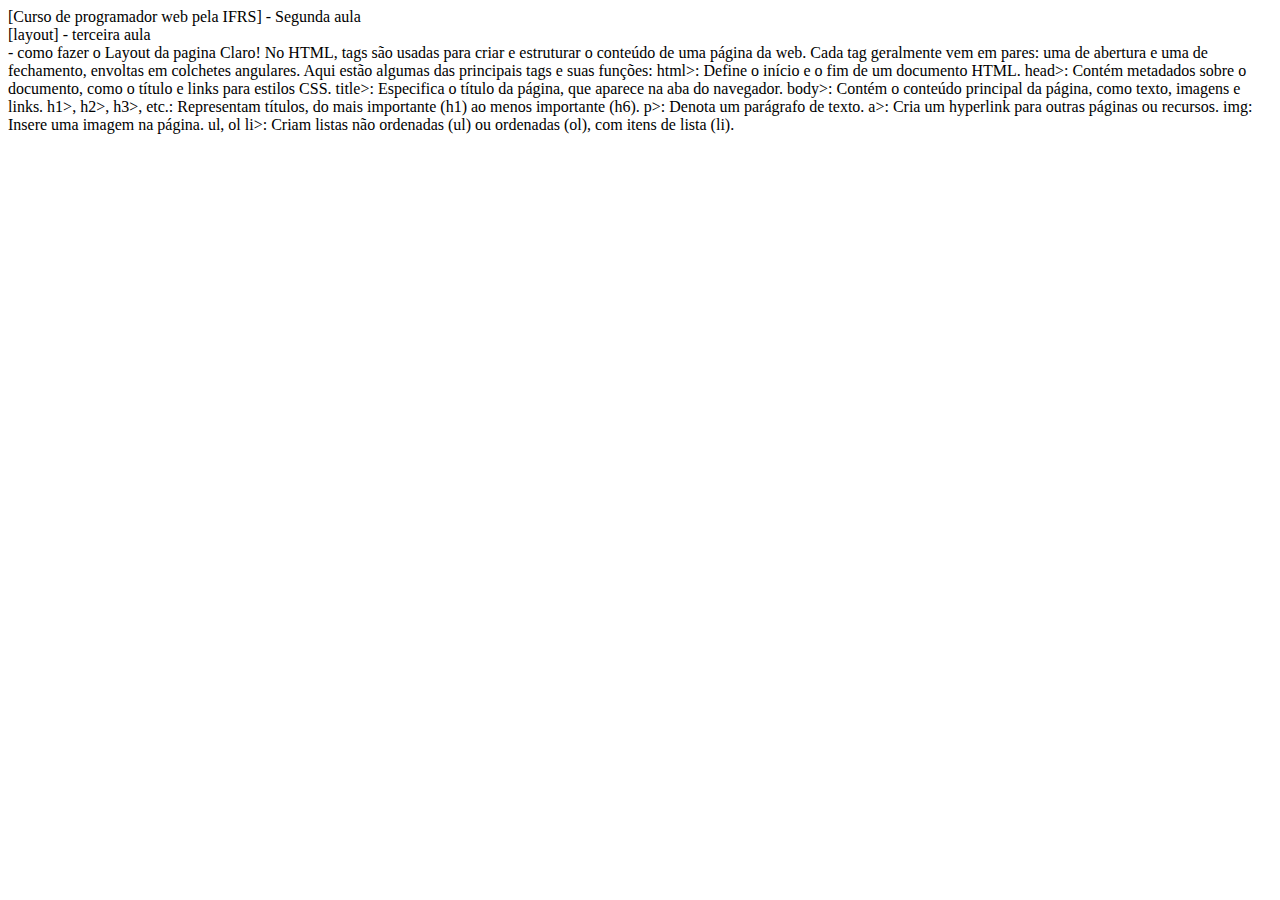
<file: Index.html>
<!DOCTYPE html>
<html lang="pt-br">
<head>
    <meta charset="UTF-8">
    <meta name="viewport" content="width=device-width, initial-scale=1.0">
    <title>OLA MUNDO DE NOVO</title>
</head>
<body>
    [Curso de programador web pela IFRS] - Segunda aula <br>
    [layout] - terceira aula <br>
     - como fazer o Layout da pagina
     Claro! No HTML, tags são usadas para criar e estruturar o conteúdo de uma página da web. Cada tag geralmente vem em pares: uma de abertura e uma de fechamento, envoltas em colchetes angulares.

     Aqui estão algumas das principais tags e suas funções:
     
     html>: Define o início e o fim de um documento HTML.
     
     head>: Contém metadados sobre o documento, como o título e links para estilos CSS.
     
     title>: Especifica o título da página, que aparece na aba do navegador.
     
     body>: Contém o conteúdo principal da página, como texto, imagens e links.
     
     h1>, h2>, h3>, etc.: Representam títulos, do mais importante (h1) ao menos importante (h6).
     
     p>: Denota um parágrafo de texto.
     
     a>: Cria um hyperlink para outras páginas ou recursos.
     
     img: Insere uma imagem na página.
     
     ul, ol li>: Criam listas não ordenadas (ul) ou ordenadas (ol), com itens de lista (li).
</body>
</html>
</file>
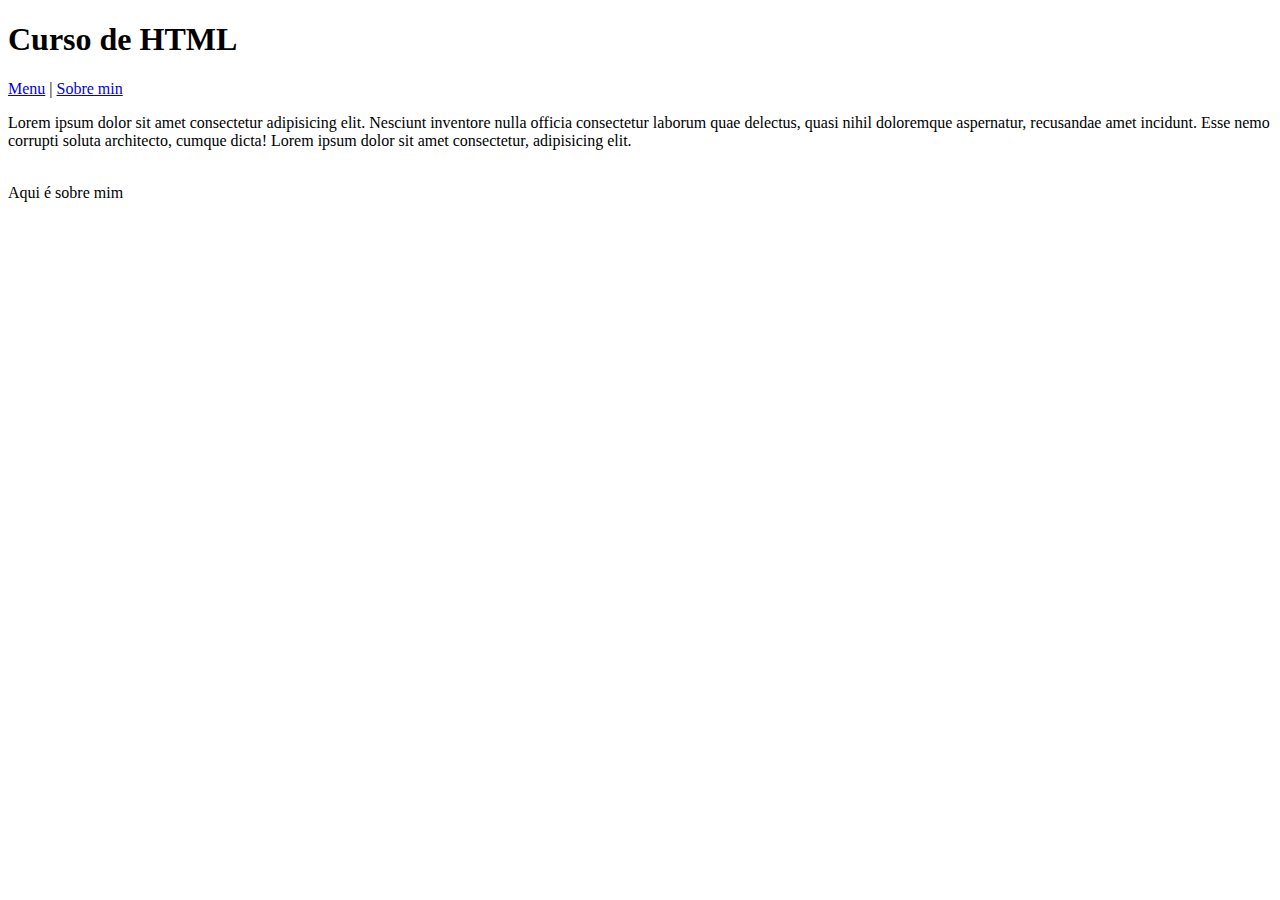
<file: Contato.html>
<!DOCTYPE html>
<html lang="pt-br">
<head>
    <meta charset="UTF-8">
    <meta name="viewport" content="width=device-width, initial-scale=1.0">
    <title> Contato </title>
</head>
<body>
    <!--aULA 07 - LINKS-->
    <header>
        <h1>Curso de HTML</h1>
    </header>
    <nav>
        <a href="Index3.html">Menu</a> |
        <a href="sobremin.html">Sobre min</a>
    </nav>

    <section>
        <p>Lorem ipsum dolor sit amet consectetur adipisicing elit. Nesciunt inventore nulla officia consectetur laborum quae delectus, quasi nihil doloremque aspernatur, recusandae amet incidunt. Esse nemo corrupti soluta architecto, cumque dicta! Lorem ipsum dolor sit amet consectetur, adipisicing elit.</p>
    </section> <br>
    <footer>Aqui é sobre mim</footer>
</body>
</html>
</file>
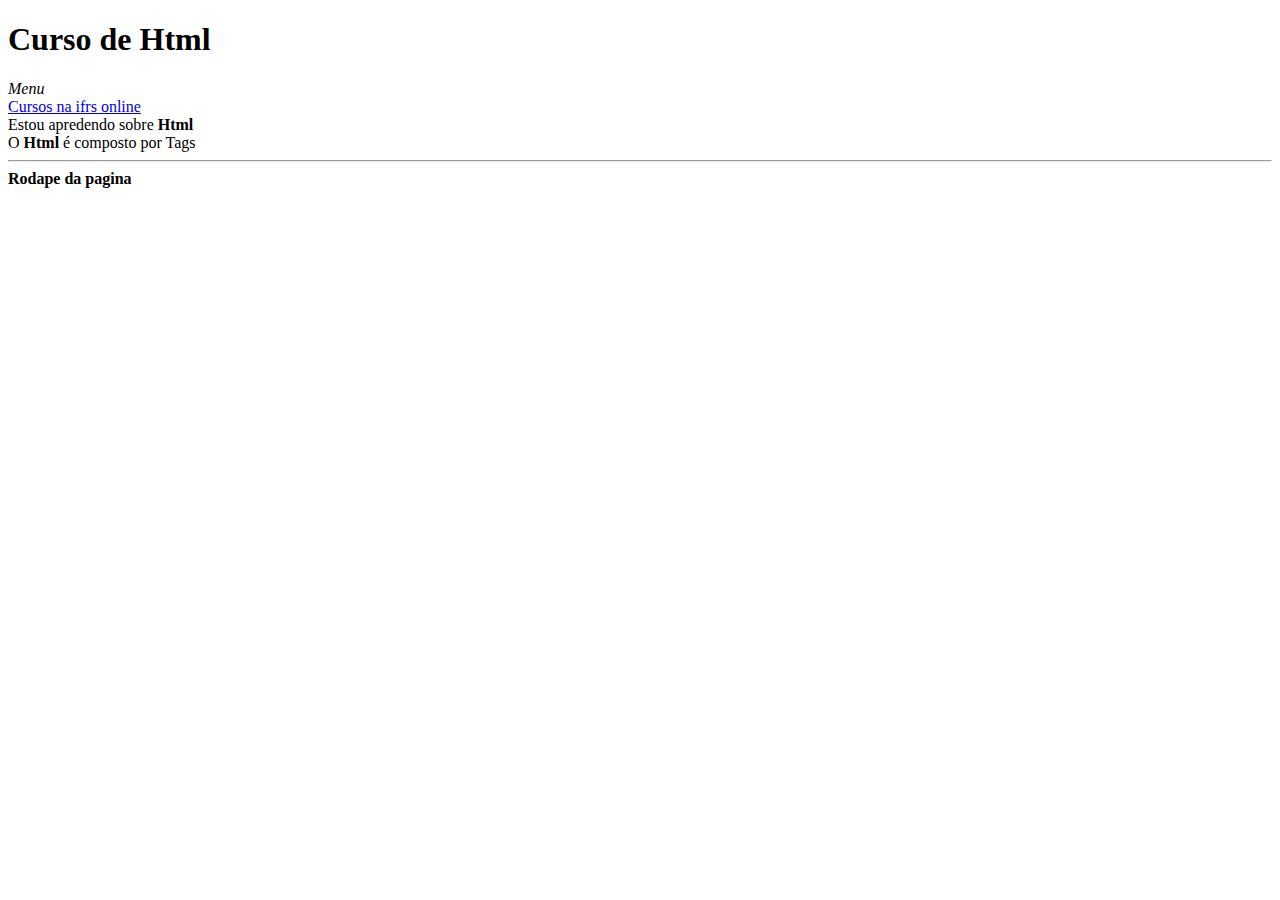
<file: index2.html>
<!DOCTYPE html>
<html lang="en">
<head>
    <meta charset="UTF-8">
    <meta name="viewport" content="width=device-width, initial-scale=1.0">
    <title>Olá mundo - teste</title>
</head>
<body>
    <!-- Aula 01: introdução ao desenvolvimeto -->
    <!-- Aula 02: Primeiro passos-->
    <!-- Aula 03: Tags html-->
     <!-- Aula 04: formatação-->
      <!-- Aula 05: links-->
       
    <header>
        
        <h1> Curso de Html </h1>
    </header>
    <nav>
        <i>Menu</i>
    </nav>
    <section>
        <a href="https://estude.ifrs.edu.br/">Cursos na ifrs online</a>
       <br>Estou apredendo sobre <b>Html</b> <br>
       O <b>Html</b>  é composto por Tags
       <hr>
    </section>
    <footer>
       <b> Rodape da pagina</b>
    </footer>
</body>
</html>
</file>
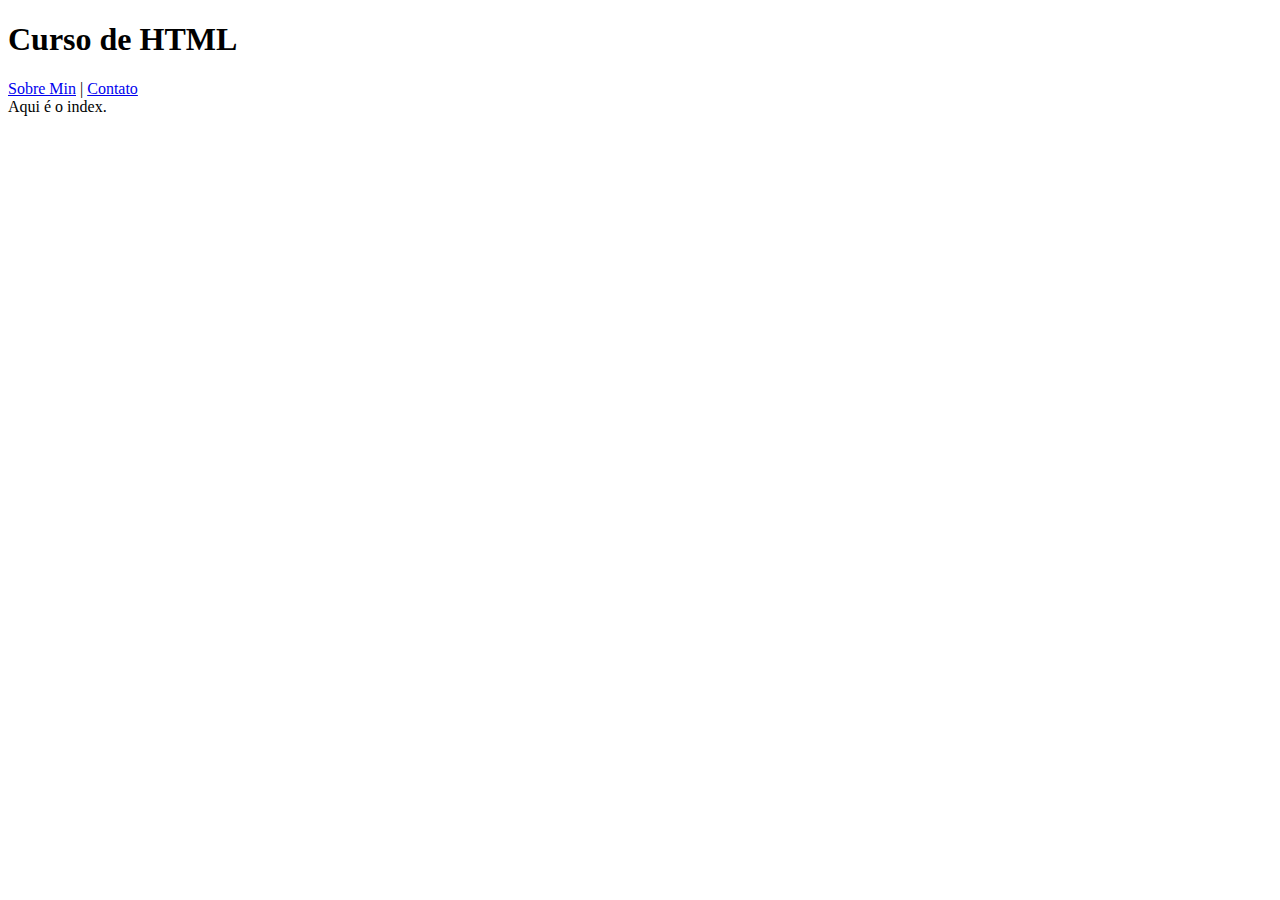
<file: Index3.html>
<!DOCTYPE html>
<html lang="pt-br">
<head>
    <meta charset="UTF-8">
    <meta name="viewport" content="width=device-width, initial-scale=1.0">
    <title>Index - 3</title>
</head>
<body>
    <!--aULA 07 - LINKS-->
    <header>
        <h1>Curso de HTML</h1>
    </header>
    <nav>
        <a href="sobremin.html">Sobre Min</a> |
        <a href="Contato.html">Contato</a>
    </nav>
    <section> Aqui é o index.</section>
    <footer></footer>
</body>
</html>
</file>
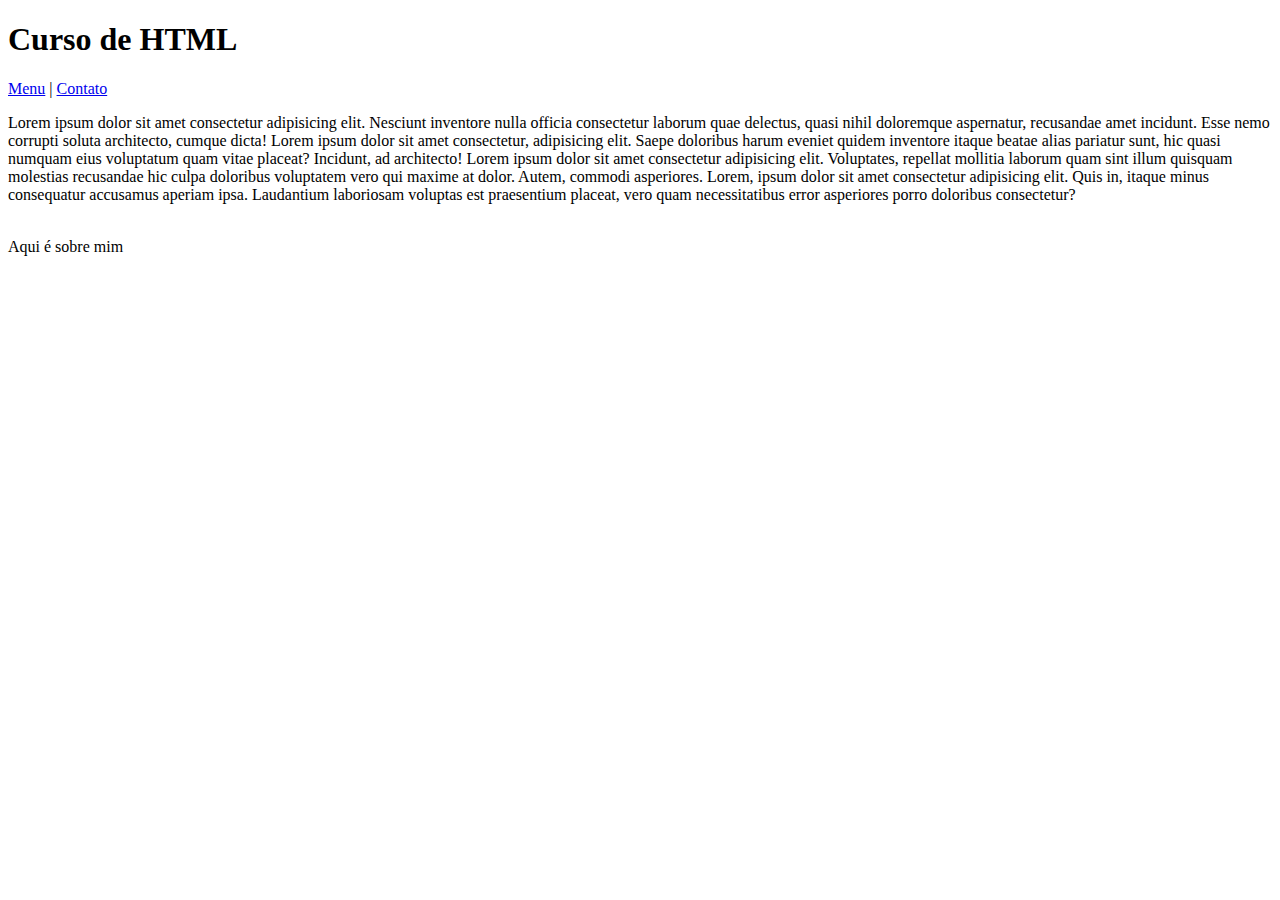
<file: sobremin.html>
<!DOCTYPE html>
<html lang="pt-br">
<head>
    <meta charset="UTF-8">
    <meta name="viewport" content="width=device-width, initial-scale=1.0">
    <title> Sobre mim</title>
</head>
<body>
    <!--aULA 07 - LINKS-->
    <header>
        <h1>Curso de HTML</h1>
    </header>
    <nav>
        <a href="Index3.html">Menu</a> |
        <a href="Contato.html">Contato</a>
    </nav>

    <section>
        <p>Lorem ipsum dolor sit amet consectetur adipisicing elit. Nesciunt inventore nulla officia consectetur laborum quae delectus, quasi nihil doloremque aspernatur, recusandae amet incidunt. Esse nemo corrupti soluta architecto, cumque dicta! Lorem ipsum dolor sit amet consectetur, adipisicing elit. Saepe doloribus harum eveniet quidem inventore itaque beatae alias pariatur sunt, hic quasi numquam eius voluptatum quam vitae placeat? Incidunt, ad architecto! Lorem ipsum dolor sit amet consectetur adipisicing elit. Voluptates, repellat mollitia laborum quam sint illum quisquam molestias recusandae hic culpa doloribus voluptatem vero qui maxime at dolor. Autem, commodi asperiores.
        Lorem, ipsum dolor sit amet consectetur adipisicing elit. Quis in, itaque minus consequatur accusamus aperiam ipsa. Laudantium laboriosam voluptas est praesentium placeat, vero quam necessitatibus error asperiores porro doloribus consectetur?</p>
    </section> <br>
    <footer>Aqui é sobre mim</footer>
</body>
</html>
</file>
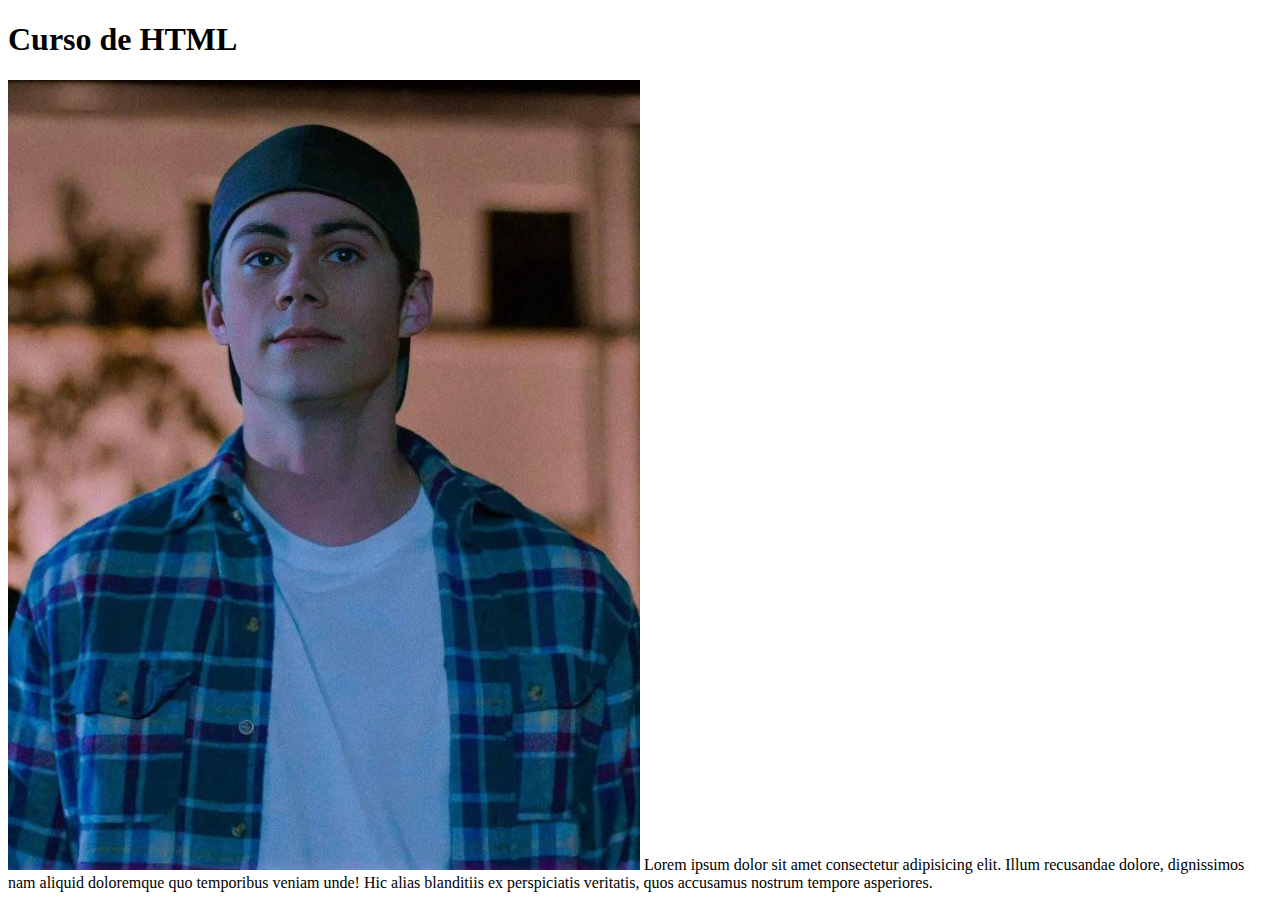
<file: html/img.html>
<!DOCTYPE html>
<html lang="en">
<head>
    <meta charset="UTF-8">
    <meta name="viewport" content="width=device-width, initial-scale=1.0">
    <title>Imagem</title>
</head>
<body>
    <!--Parâmetros
    - ALT
    -HEIGHT
    -   
    -->
    <header>
        <h1>Curso de HTML</h1>
    </header>
    <nav></nav>
    <section>
        <img src="/img/Dylan O'Brien.jpg" title="Dylan O'Brien" height="50%" width="50%">
        Lorem ipsum dolor sit amet consectetur adipisicing elit. Illum recusandae dolore, dignissimos nam aliquid doloremque quo temporibus veniam unde! Hic alias blanditiis ex perspiciatis veritatis, quos accusamus nostrum tempore asperiores.
    </section>
</body>
</html>
</file>
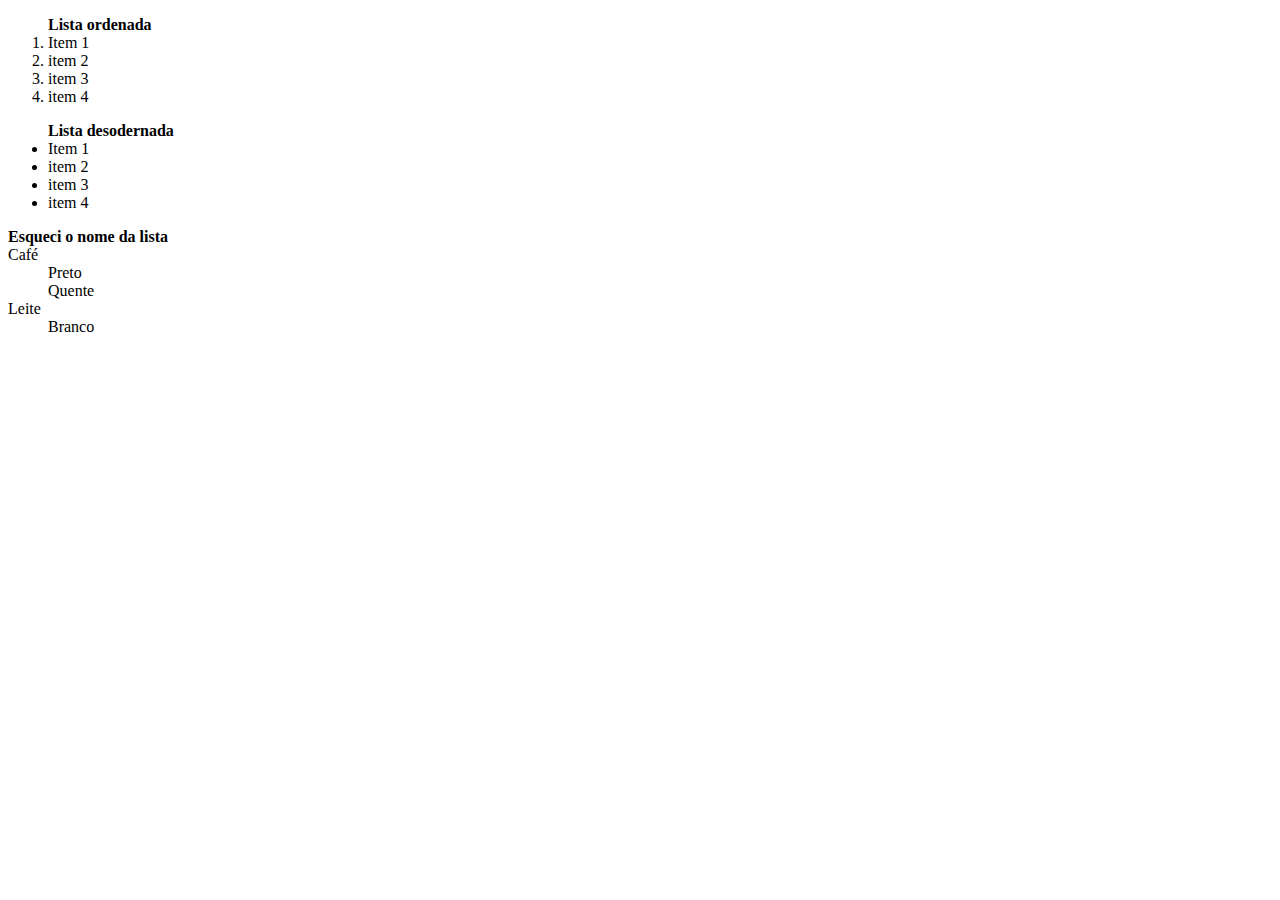
<file: html/Lista.html>
<!DOCTYPE html>
<html lang="pt-br">
<head>
    <meta charset="UTF-8">
    <meta name="viewport" content="width=device-width, initial-scale=1.0">
    <title>Curso de HTML</title>
</head>
<body>
    <header></header>
    <nav></nav>
    <section>
        <ol> <b>Lista ordenada</b>
            <li>Item 1</li>
            <li>item 2</li>
            <li>item 3</li>
            <li>item 4</li>
        </ol>
        <ul>
            <b>Lista desodernada</b>
            <li>Item 1</li>
            <li>item 2</li>
            <li>item 3</li>
            <li>item 4</li>
        </ul>
        <dl> 
            <b>Esqueci o nome da lista</b>
            <dt>Café</dt>
            <dd>Preto</dd>
            <dd>Quente</dd>
            <dt>Leite</dt>
            <dd>Branco</dd>
        </dl>
    </section>
    <footer></footer>
</body>
</html>
</file>
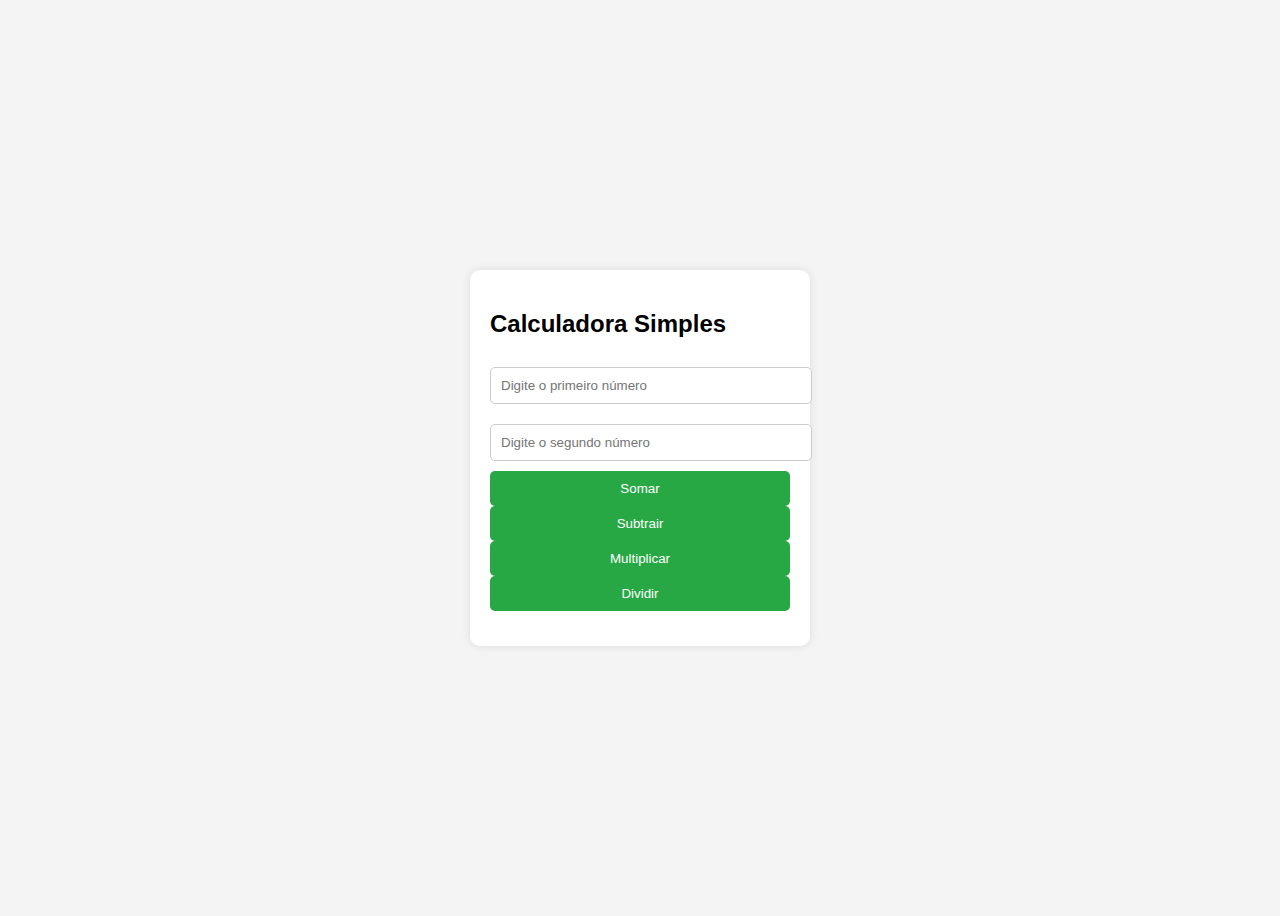
<file: html2/Caalculadora.html>
<!DOCTYPE html>
<html lang="pt-BR">
<head>
    <meta charset="UTF-8">
    <meta name="viewport" content="width=device-width, initial-scale=1.0">
    <title>Calculadora Simples</title>
    <link rel="stylesheet" href="styles.css"> <!-- Link para o CSS -->
</head>
<body>

<div id="calculator">
    <h2>Calculadora Simples</h2>
    <input type="number" id="num1" placeholder="Digite o primeiro número">
    <input type="number" id="num2" placeholder="Digite o segundo número">
    
    <button onclick="calculate('add')">Somar</button>
    <button onclick="calculate('subtract')">Subtrair</button>
    <button onclick="calculate('multiply')">Multiplicar</button>
    <button onclick="calculate('divide')">Dividir</button>
    
    <div id="result"></div>
</div>

<script src="script.js"></script> <!-- Link para o JavaScript -->
</body>
</html>
</file>
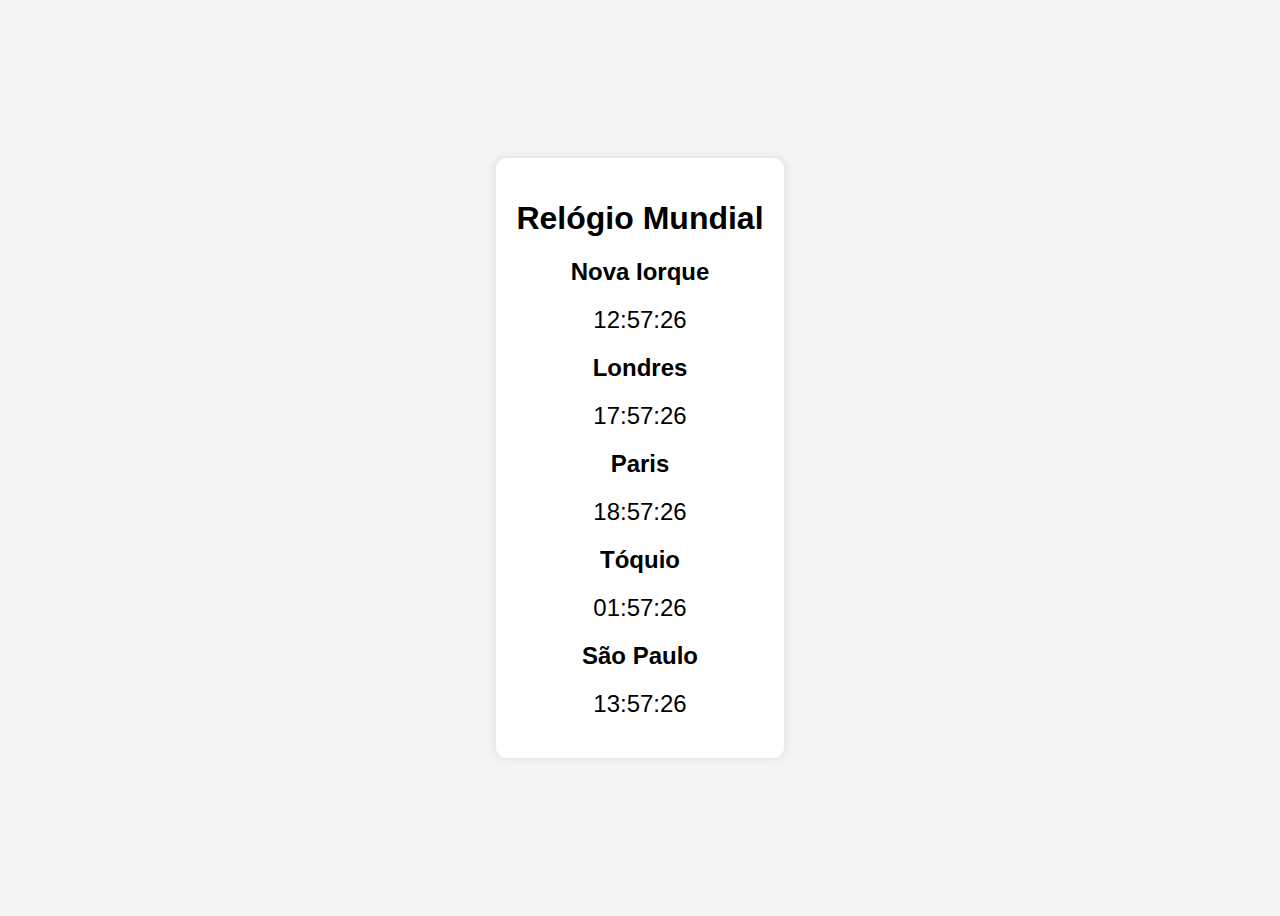
<file: html3/relogio.html>
<!DOCTYPE html>
<html lang="pt-BR">
<head>
    <meta charset="UTF-8">
    <meta name="viewport" content="width=device-width, initial-scale=1.0">
    <title>Relógio Mundial</title>
    <link rel="stylesheet" href="styles.css"> <!-- Link para o CSS -->
</head>
<body>

<div id="clock-container">
    <h1>Relógio Mundial</h1>
    <div id="clocks">
        <div class="clock" id="clock1">
            <h2>Nova Iorque</h2>
            <div class="time" id="time1"></div>
        </div>
        <div class="clock" id="clock2">
            <h2>Londres</h2>
            <div class="time" id="time2"></div>
        </div>
        <div class="clock" id="clock3">
            <h2>Paris</h2>
            <div class="time" id="time3"></div>
        </div>
        <div class="clock" id="clock4">
            <h2>Tóquio</h2>
            <div class="time" id="time4"></div>
        </div>
        <div class="clock" id="clock5">
            <h2>São Paulo</h2>
            <div class="time" id="time5"></div>
        </div>
    </div>
</div>

<script src="script.js"></script> <!-- Link para o JavaScript -->
</body>
</html>
</file>
<file: html2/styles.css>
body {
    font-family: Arial, sans-serif; /* Fonte da página */
    display: flex; /* Usando Flexbox para centralizar */
    flex-direction: column; /* Direção das colunas */
    align-items: center; /* Centraliza horizontalmente */
    justify-content: center; /* Centraliza verticalmente */
    height: 100vh; /* Altura total da tela */
    background-color: #f4f4f4; /* Cor de fundo */
}

#calculator {
    background: white; /* Fundo da calculadora */
    padding: 20px; /* Espaçamento interno */
    border-radius: 10px; /* Bordas arredondadas */
    box-shadow: 0 0 10px rgba(0, 0, 0, 0.1); /* Sombra leve */
    width: 300px; /* Largura fixa */
}

input {
    margin: 10px 0; /* Margem superior e inferior */
    padding: 10px; /* Espaçamento interno */
    width: 100%; /* Largura total */
    border: 1px solid #ccc; /* Borda cinza clara */
    border-radius: 5px; /* Bordas arredondadas */
}

button {
    padding: 10px; /* Espaçamento interno */
    border: none; /* Sem borda */
    background: #28a745; /* Cor de fundo verde */
    color: white; /* Texto branco */
    border-radius: 5px; /* Bordas arredondadas */
    cursor: pointer; /* Muda o cursor ao passar o mouse */
    width: 100%; /* Largura total */
}

button:hover {
    background: #218838; /* Cor de fundo mais escura ao passar o mouse */
}

#result {
    margin-top: 15px; /* Margem superior */
    font-size: 1.2em; /* Tamanho da fonte do resultado */
}
</file>
<file: html3/styles.css>
body {
    font-family: Arial, sans-serif; /* Fonte da página */
    display: flex; /* Usando Flexbox para centralizar */
    flex-direction: column; /* Direção das colunas */
    align-items: center; /* Centraliza horizontalmente */
    justify-content: center; /* Centraliza verticalmente */
    height: 100vh; /* Altura total da tela */
    background-color: #f4f4f4; /* Cor de fundo */
}

#clock-container {
    background: white; /* Fundo do contêiner */
    padding: 20px; /* Espaçamento interno */
    border-radius: 10px; /* Bordas arredondadas */
    box-shadow: 0 0 10px rgba(0, 0, 0, 0.1); /* Sombra leve */
    text-align: center; /* Centraliza o texto */
}

.clock {
    margin: 20px 0; /* Margem superior e inferior */
}

.time {
    font-size: 1.5em; /* Tamanho da fonte do horário */
    margin-top: 5px; /* Margem superior */
}
</file>
